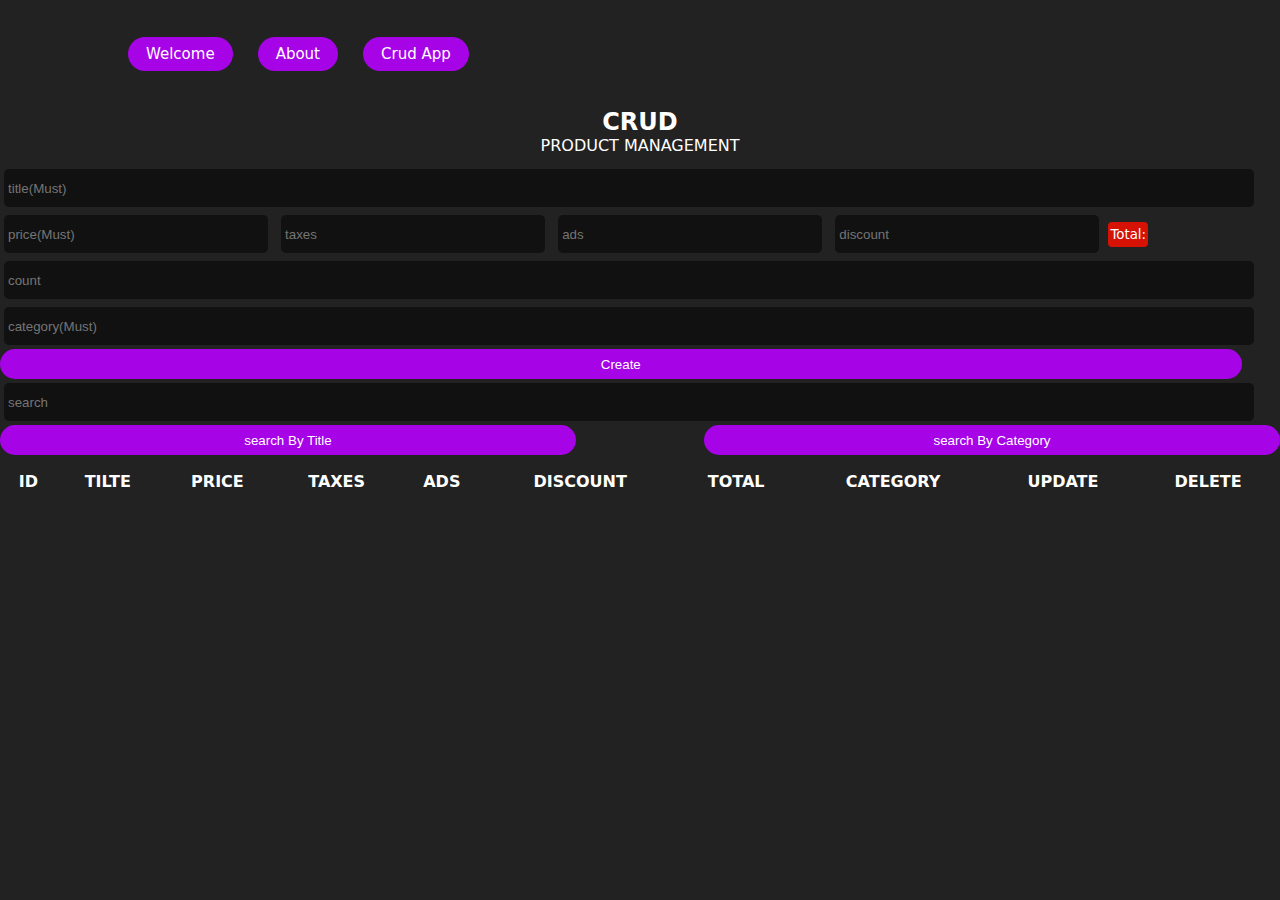
<file: index.html>
<!DOCTYPE html>
<html lang="en">
<head>
    <meta charset="UTF-8">
    <link rel="stylesheet" href="style.css">
    <meta name="viewport" content="width=device-width, initial-scale=1.0">
    <title>Document</title>
</head>
<body>
      <nav class="nav">
        <a href="welcome.html" class="active">Welcome</a>
        <a href="about me.html">About</a>
        <a href="index.html">Crud App</a>
    </nav>
    
    <div class="crud">
        <div class="head">
          <h2>crud</h2>
          <p>product management</p>
        </div>
        <div class="inputs">
            <input placeholder="title(Must)" type="text " id="title">
            <div class="price">
                <input onkeyup="getTotal()" placeholder="price(Must)" type="number" id="price"
                >

                <input onkeyup="getTotal()"  placeholder="taxes" type="number" id="taxes"
               >

                <input onkeyup="getTotal()"  placeholder="ads" type="number" id="ads"
                >

                <input onkeyup="getTotal()"  placeholder="discount" type="number" id="discount"
                >

                <small id="total">32132</small>

                </div>
                <input placeholder="count" type="number" id="count">
                 <input placeholder="category(Must)" type="text" id="category">
                 <button id="submit">Create</button>
        </div>
        <div class="outputs">
            <div class="searchBox">
                <input onkeyup="searchData(this.value)" placeholder="search" type="text" id="search">
                <div class="btnSearch">
                    <button onclick="getSearchMode(this.id)" id="searchTitle">search By Title</button>
                     <button onclick="getSearchMode(this.id)" id="searchCategory">search By Category</button>
                </div>
            </div>
           

            </div>
            <table>
                <tr>
                    <th>ID</th>
                    <th>Tilte</th>
                    <th>price</th>
                    <th>taxes</th>
                    <th>ads</th>
                    <th>discount</th>
                    <th>Total</th>
                    <th>Category</th>
                    <th>update</th>
                    <th>delete</th>
                </tr>
                 <tbody id="tbody">
                  
                  
                </tbody>
            </table>
        </div>
    </div>
    <script src="main.js"></script>

</body>
</html>
</file>
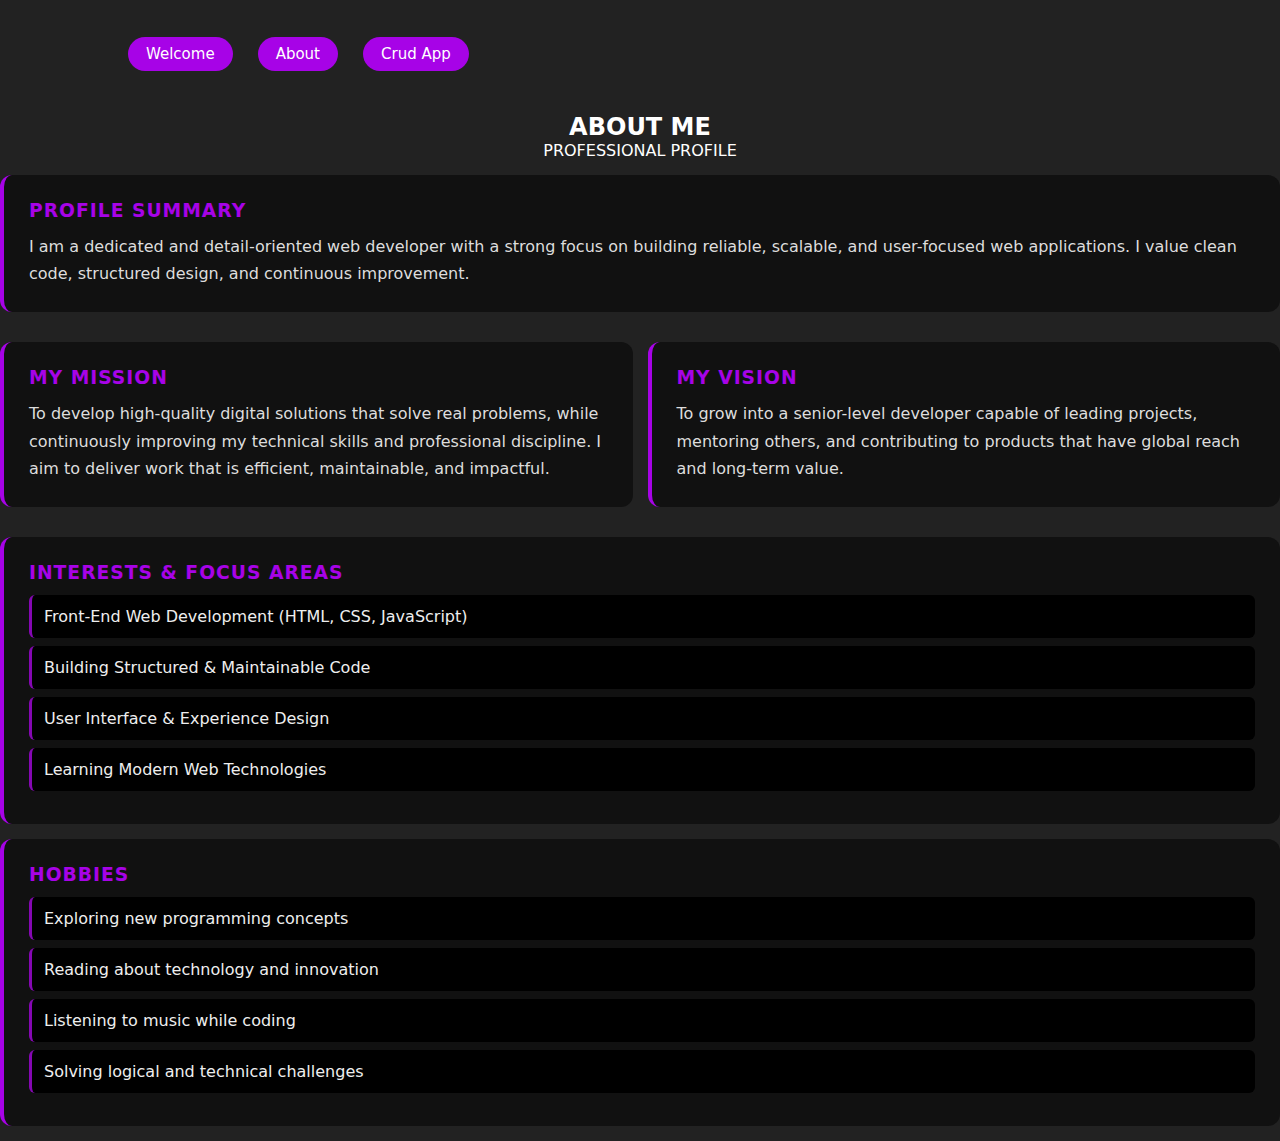
<file: About me.html>
<!DOCTYPE html>
<html lang="en">
<head>
    <meta charset="UTF-8">
    <meta name="viewport" content="width=device-width, initial-scale=1.0">
    <title>About Me</title>
    <link rel="stylesheet" href="style.css">
</head>
<body>

    <!-- Navigation -->
     <nav class="nav">
        <a href="welcome.html" class="active">Welcome</a>
        <a href="about me.html">About</a>
        <a href="index.html">Crud App</a>
    </nav>

    <main class="crud about-page">

        <!-- Header -->
        <header class="head">
            <h2>About Me</h2>
            <p>Professional Profile</p>
        </header>

        <!-- Profile Summary -->
        <section class="about-card">
            <h3>Profile Summary</h3>
            <p>
                I am a dedicated and detail-oriented web developer with a strong focus on
                building reliable, scalable, and user-focused web applications.
                I value clean code, structured design, and continuous improvement.
            </p>
        </section>

        <!-- Mission & Vision -->
        <section class="about-grid">
            <div class="about-card">
                <h3>My Mission</h3>
                <p>
                    To develop high-quality digital solutions that solve real problems,
                    while continuously improving my technical skills and professional discipline.
                    I aim to deliver work that is efficient, maintainable, and impactful.
                </p>
            </div>

            <div class="about-card">
                <h3>My Vision</h3>
                <p>
                    To grow into a senior-level developer capable of leading projects,
                    mentoring others, and contributing to products that have global reach
                    and long-term value.
                </p>
            </div>
        </section>

        <!-- Skills & Interests -->
        <section class="about-card">
            <h3>Interests & Focus Areas</h3>
            <ul class="about-list">
                <li>Front-End Web Development (HTML, CSS, JavaScript)</li>
                <li>Building Structured & Maintainable Code</li>
                <li>User Interface & Experience Design</li>
                <li>Learning Modern Web Technologies</li>
            </ul>
        </section>

        <!-- Hobbies -->
        <section class="about-card">
            <h3>Hobbies</h3>
            <ul class="about-list">
                <li>Exploring new programming concepts</li>
                <li>Reading about technology and innovation</li>
                <li>Listening to music while coding</li>
                <li>Solving logical and technical challenges</li>
            </ul>
        </section>

    </main>

</body>
</html>
</file>
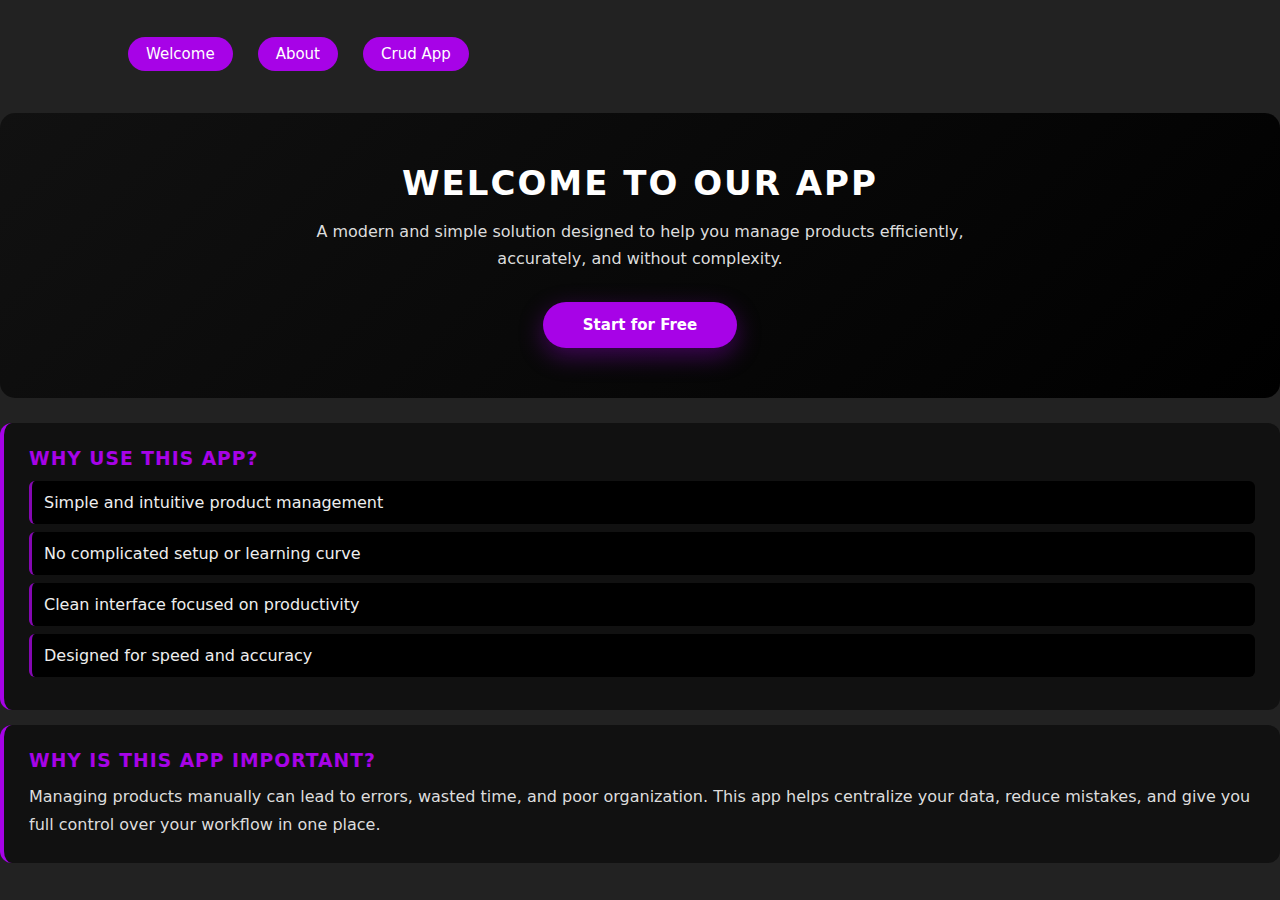
<file: Welcome.html>
<!DOCTYPE html>
<html lang="en">
<head>
    <meta charset="UTF-8">
    <meta name="viewport" content="width=device-width, initial-scale=1.0">
    <title>Welcome | Our App</title>
    <link rel="stylesheet" href="style.css">
</head>
<body>

    <!-- Navigation -->
    <nav class="nav">
        <a href="welcome.html" class="active">Welcome</a>
        <a href="About me.html">About</a>
        <a href="index.html">Crud App</a>
    </nav>

    <main class="crud welcome-page">

        <!-- Hero / Welcome -->
        <section class="welcome-hero">
            <h1>Welcome to Our App</h1>
            <p>
                A modern and simple solution designed to help you manage products
                efficiently, accurately, and without complexity.
            </p>

            <a href="index.html" class="cta-btn">Start for Free</a>
        </section>

        <!-- Why Use -->
        <section class="welcome-card">
            <h3>Why Use This App?</h3>
            <ul class="welcome-list">
                <li>Simple and intuitive product management</li>
                <li>No complicated setup or learning curve</li>
                <li>Clean interface focused on productivity</li>
                <li>Designed for speed and accuracy</li>
            </ul>
        </section>

        <!-- Importance -->
        <section class="welcome-card">
            <h3>Why Is This App Important?</h3>
            <p>
                Managing products manually can lead to errors, wasted time, and poor organization.
                This app helps centralize your data, reduce mistakes, and give you full control
                over your workflow in one place.
            </p>
        </section>
</file>
<file: style.css>
* {
    margin: 0;
    padding: 0;
}

/* ===== PROFESSIONAL NAVBAR ===== */

.nav {
    width: 80%;
    margin: 25px auto;
    padding: 12px 20px;
    border-radius: 40px;
    display: flex;
    align-items: center;
    gap: 25px;
}

.nav a {
    color: #ddd;
    text-decoration: none;
    font-size: 15px;
    font-weight: 500;
    padding: 8px 18px;
    border-radius: 25px;
    transition: 0.3s ease;
}

.nav a:hover {
    background: #000;
    color: #fff;
}

.nav a {
    background: #a703e7;
    color: #fff;
}


body {
    background: #222;
    color: #fff;
    font-family: system-ui;
}

.Crud {
    width: 80%;
    margin: auto;
}

.head {
    text-align: center;
    text-transform: uppercase;
    margin: 10px 0;

}

input {
    width: 97%;
    height: 30px;
    outline: none;
    border: none;
    background: #111;
    margin: 4px;
    border-radius: 5px;
    padding: 4px;
    color: #fff;
}

input:focus {
    background: #000;

}

.price input {
    width: 20%;
}

#total {
    background: rgb(214, 18, 4);
    padding: 5px 2px;
    border-radius: 4px;
}

#total::before {
    content: "Total: ";
}

button {
    width: 97%;
    height: 30px;
    border: none;
    cursor: pointer;
    background: #a703e7;
    color: #fff;
    border-radius: 20px;
    transition: 0.5s;
}

button:hover {
    background: #8507b3;
    letter-spacing: 2px;
}

.btnSearch {
    display: flex;
    justify-content: space-between;
}

.btnSearch button {
    width: 45%;
}

table {
    width: 100%;
    text-align: center;
    margin: 10PX 0;
}

table th {
    text-transform: uppercase;
}

th,
td {
    padding: 5px;
}

/* ===== ABOUT PAGE PROFESSIONAL STYLES ===== */

.about-page {
    margin-top: 30px;
}

/* Card style */
.about-card {
    background: #111;
    padding: 25px;
    margin: 15px 0;
    border-radius: 12px;
    border-left: 4px solid #a703e7;
}

.about-card h3 {
    margin-bottom: 12px;
    color: #a703e7;
    text-transform: uppercase;
    letter-spacing: 1px;
}

.about-card p {
    line-height: 1.7;
    color: #ddd;
}

/* Grid for mission & vision */
.about-grid {
    display: grid;
    grid-template-columns: repeat(auto-fit, minmax(280px, 1fr));
    gap: 15px;
}

/* Lists */
.about-list {
    list-style: none;
    padding-left: 0;
}

.about-list li {
    background: #000;
    padding: 12px;
    margin: 8px 0;
    border-radius: 6px;
    border-left: 3px solid #8507b3;
    color: #eee;
}

/* ===== WELCOME PAGE ===== */

.welcome-page {
    margin-top: 30px;
}

/* Hero section */
.welcome-hero {
    background: linear-gradient(135deg, #111, #000);
    padding: 50px 25px;
    text-align: center;
    border-radius: 15px;
    margin-bottom: 25px;
}

.welcome-hero h1 {
    font-size: 34px;
    margin-bottom: 15px;
    text-transform: uppercase;
    letter-spacing: 2px;
}

.welcome-hero p {
    max-width: 650px;
    margin: 0 auto 30px;
    color: #ddd;
    line-height: 1.7;
}

/* Cards */
.welcome-card {
    background: #111;
    padding: 25px;
    margin: 15px 0;
    border-radius: 12px;
    border-left: 4px solid #a703e7;
}

.welcome-card h3 {
    color: #a703e7;
    margin-bottom: 12px;
    text-transform: uppercase;
    letter-spacing: 1px;
}

.welcome-card p {
    color: #ddd;
    line-height: 1.7;
}

/* Lists */
.welcome-list {
    list-style: none;
    padding-left: 0;
}

.welcome-list li {
    background: #000;
    margin: 8px 0;
    padding: 12px;
    border-radius: 6px;
    border-left: 3px solid #8507b3;
    color: #eee;
}

/* ===== START FOR FREE BUTTON ===== */

.cta-btn {
    display: inline-block;
    padding: 14px 40px;
    background: #a703e7;
    color: #fff;
    text-decoration: none;
    font-size: 15px;
    font-weight: 600;
    border-radius: 30px;
    transition: 0.3s ease;
    box-shadow: 0 8px 25px rgba(167, 3, 231, 0.35);
}

.cta-btn:hover {
    background: #8507b3;
    transform: translateY(-2px);
    box-shadow: 0 12px 35px rgba(167, 3, 231, 0.45);
}
</file>
